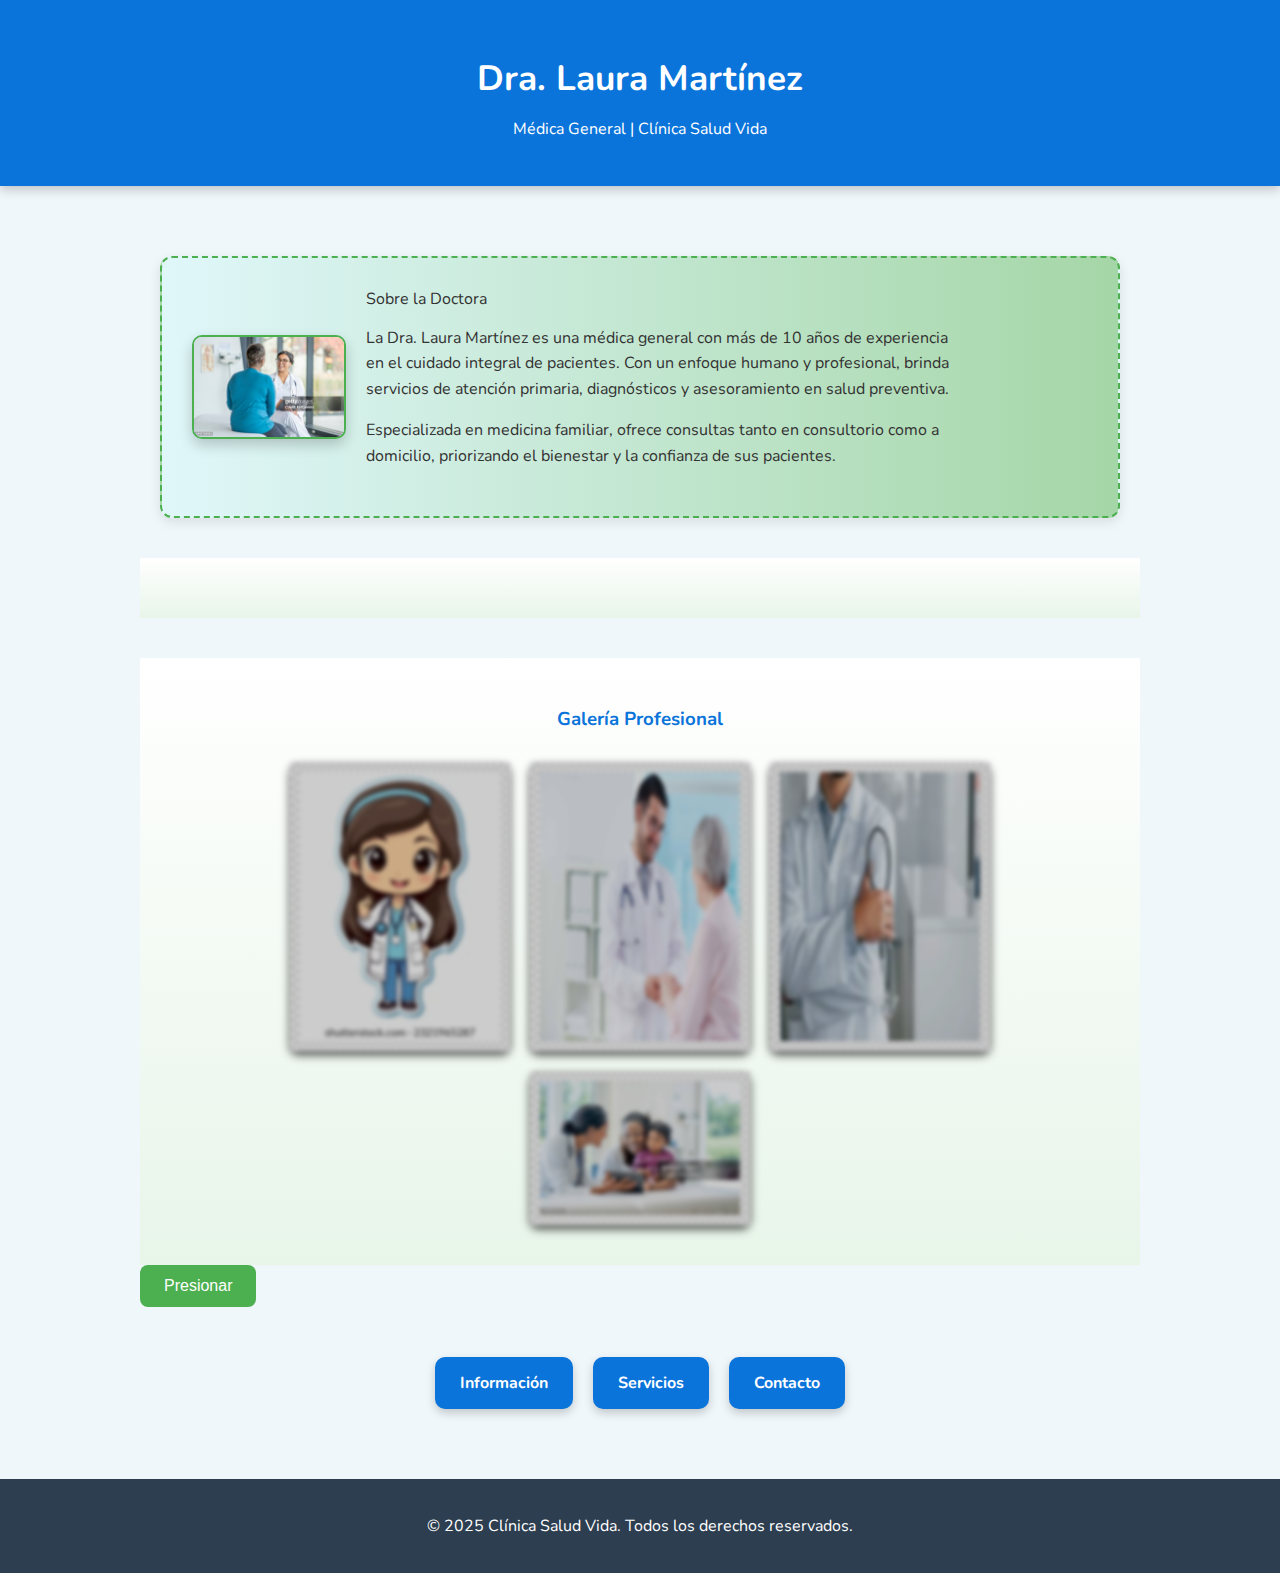
<file: index.html>
<!DOCTYPE html>
<html lang="es">
<head>
  <meta charset="UTF-8" />
  <meta name="viewport" content="width=device-width, initial-scale=1.0" />
  <title>Dra. Laura Martínez | Clínica Salud Vida</title>
  <link href="https://fonts.googleapis.com/css2?family=Nunito:wght@300;700&display=swap" rel="stylesheet" />
  <style>
    body {
      font-family: 'Nunito', sans-serif;
      margin: 0;
      padding: 0;
      background-color: #f0f7fa;
      color: #333;
    }

    header {
      background-color: #0a74da;
      color: white;
      text-align: center;
      padding: 30px 20px;
      box-shadow: 0 4px 10px rgba(0,0,0,0.2);
    }

    header h1 {
      margin-bottom: 10px;
      font-size: 2.2rem;
    }

    main {
      max-width: 1000px;
      margin: 30px auto;
      padding: 20px;
    }

    .perfil {
      display: flex;
      flex-wrap: wrap;
      align-items: center;
      gap: 20px;
      background-color: white;
      padding: 25px;
      border-radius: 12px;
      box-shadow: 0 4px 12px rgba(0, 0, 0, 0.1);
    }

    .perfil img {
      width: 250px;
      border-radius: 12px;
      box-shadow: 0 6px 14px rgba(0,0,0,0.2);
    }

    .info-doctora {
      flex: 1;
    }

    .info-doctora h2 {
      color: #0a74da;
      margin-bottom: 10px;
    }

    .info-doctora p {
      line-height: 1.6;
    }

    .galeria {
      margin-top: 40px;
    }

    .galeria h3 {
      color: #0a74da;
      margin-bottom: 20px;
    }

    .galeria img {
      width: 220px;
      border-radius: 12px;
      margin: 10px;
      transition: transform 0.3s ease;
      box-shadow: 0 4px 10px rgba(0,0,0,0.15);
    }

    .galeria img:hover {
      transform: scale(1.05);
    }

    .botones {
      display: flex;
      justify-content: center;
      gap: 20px;
      margin-top: 50px;
    }

    .botones a {
      background-color: #0a74da;
      color: white;
      padding: 15px 25px;
      border-radius: 10px;
      text-decoration: none;
      font-weight: bold;
      box-shadow: 0 4px 10px rgba(0,0,0,0.2);
      transition: background-color 0.3s ease, transform 0.3s ease;
    }

    .botones a:hover {
      background-color: #084c8a;
      transform: translateY(-4px);
    }

    footer {
      background-color: #0a74da;
      color: white;
      text-align: center;
      padding: 15px;
      margin-top: 50px;
    }
  </style>
</head>
<body>
</style>

<header>
  <h1>Dra. Laura Martínez</h1>
  <p>Médica General | Clínica Salud Vida</p>
</header>
<style>
  .perfil {
    display: flex;
    align-items: center;
    gap: 20px;
    padding: 30px;
    background: linear-gradient(to right, #e0f7fa, #a5d6a7); /* Gradiente de azul claro a verde claro */
    border: 2px dashed #4CAF50;
    border-radius: 12px;
    margin: 20px;
  }

  .perfil img {
    width: 150px;
    height: auto;
    border-radius: 10px;
    border: 2px solid #4CAF50;
  }

  .info-doctora {
    max-width: 600px;
  }
</style>
<style>
  .perfil {
    display: flex;
    align-items: center;
    gap: 20px;
    padding: 30px;
    background: linear-gradient(to right, #e0f7fa, #a5d6a7);
    border: 2px dashed #4CAF50;
    border-radius: 12px;
    margin: 20px;

    /* Animación */
    animation: movimiento-lado-arriba 4s ease-in-out infinite alternate;
  }

  @keyframes movimiento-lado-arriba {
    0% {
      transform: translate(0, 0);
    }
    50% {
      transform: translate(20px, -10px);
    }
    100% {
      transform: translate(0, 0);
    }
  }
</style>

<main>
  <section class="perfil">
    <img src="foto.jpg" alt="Doctora">
    <div class="info-doctora"
      <h2>Sobre la Doctora</h2>
      <p>La Dra. Laura Martínez es una médica general con más de 10 años de experiencia en el cuidado integral de pacientes. Con un enfoque humano y profesional, brinda servicios de atención primaria, diagnósticos y asesoramiento en salud preventiva.</p>
      <p>Especializada en medicina familiar, ofrece consultas tanto en consultorio como a domicilio, priorizando el bienestar y la confianza de sus pacientes.</p>
    </div>
  </section>
</style>
<section class="galeria">
 <style>
  .galeria {
    padding: 30px;
    background: linear-gradient(to bottom, #ffffff, #e8f5e9);
    text-align: center;
  }

  .galeria img {
    width: 200px;
    height: auto;
    margin: 10px;
    border: 10px solid transparent;

    /* Borde con imagen */
    border-image: url('borde.png') 30 round; /* Reemplaza 'borde.png' con tu URL */

    /* Sombra negra */
    box-shadow: 0 4px 8px rgba(0, 0, 0, 0.7);

    border-radius: 8px;
    transition: transform 0.3s ease;
  }

  .galeria img:hover {
    transform: scale(1.05);
  }
</style>
<style>
  .galeria {
    padding: 30px;
    background: linear-gradient(to bottom, #ffffff, #e8f5e9);
    text-align: center;
  }

  .galeria img {
    width: 200px;
    height: auto;
    margin: 10px;
    border: 10px solid transparent;

    /* Borde con imagen */
    border-image: url(miforma03.png) 30 round; /* Reemplaza 'borde.png' con tu URL */

    /* Sombra negra */
    box-shadow: 0 4px 8px rgba(0, 0, 0, 0.7);

    border-radius: 8px;
    transition: transform 0.3s ease;
  }

  .galeria img:hover {
    transform: scale(1.05);
  }
</style>
<style>
  .galeria img {
    width: 200px;
    margin: 10px;
    border-radius: 8px;
    transition: filter 0.4s ease, transform 0.4s ease;
    
    /* Filtro inicial: desenfoque ligero + brillo reducido */
    filter: blur(2px) brightness(0.8);
  }

  .galeria img:hover {
    /* Al pasar el cursor, quita el desenfoque y aumenta brillo y saturación */
    filter: blur(0) brightness(1.1) saturate(1.2);
    transform: scale(1.05);
    cursor: pointer;
  }
</style>

</section>
<section class="galeria">
    <h3>Galería Profesional</h3>
    <div style="display: flex; flex-wrap: wrap; justify-content: center;">
      <img src="imagen 4.webp" alt="Consultorio 1">
      <img src="imagen 3.jpg" alt="Consulta médica">
      <img src="imagen 1.jpg" alt="Doctora atendiendo">
      <img src="imagen 6.jpg" alt="Equipo médico">
    </div>
  </section>
  <style>
  .boton-3d {
    background-color: #4CAF50;
    color: white;
    padding: 12px 24px;
    border: none;
    border-radius: 8px;
    font-size: 1rem;
    cursor: pointer;
    transition: transform 0.3s ease, box-shadow 0.3s ease;
    
    /* Para el efecto 3D */
    perspective: 600px;
  }

  .boton-3d:hover {
    /* Aplicamos transformación 3D al botón */
    transform: rotateX(15deg) rotateY(15deg) translateZ(10px);
    box-shadow: 0 10px 20px rgba(0,0,0,0.3);
  }

  /* Para que la transformación 3D se aplique bien */
  .boton-3d:focus {
    outline: none;
  }
</style>

<button class="boton-3d">Presionar</button>

  <div class="botones">
    <a href="informacion.html">Información</a>

    <a href="servicios.html">Servicios</a>
    <a href="contactos.html">Contacto</a>
  </div>
</main>
<style>
  footer {
    background-color: #2c3e50;
    color: white;
    text-align: center;
    padding: 20px;
    font-size: 1rem;
    
    /* Perspectiva aplicada */
    perspective: 600px; /* Define la profundidad para elementos hijos */
  }

  footer p {
    display: inline-block;
    transition: transform 0.6s ease;
    transform-style: preserve-3d;
  }

  footer:hover p {
    /* Inclinación y leve movimiento en 3D al pasar el cursor */
    transform: rotateX(10deg) rotateY(15deg) translateZ(20px);
  }
</style>

<footer>
  <p>&copy; 2025 Clínica Salud Vida. Todos los derechos reservados.</p>
</footer>

</body>
</html>
</file>
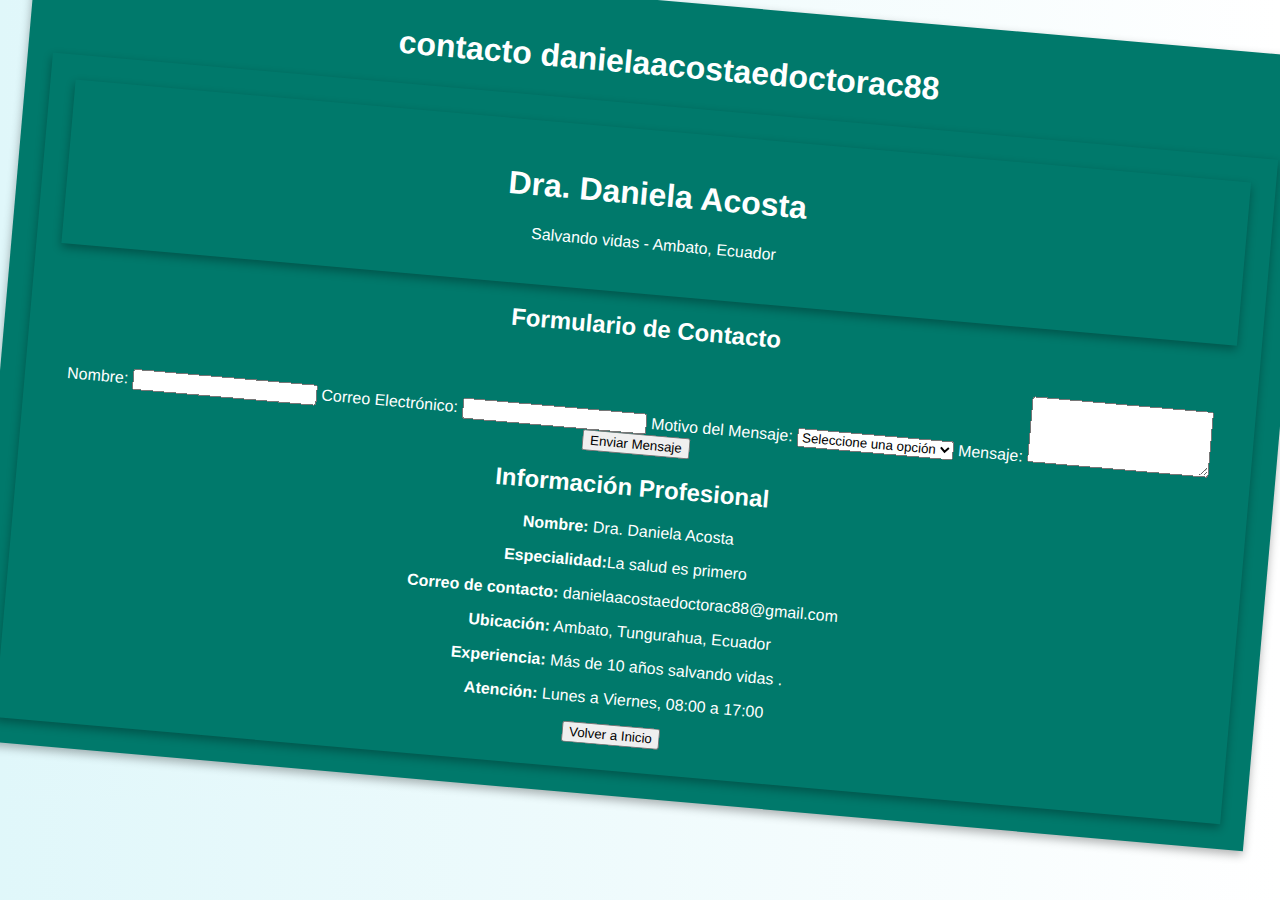
<file: contactos.html>
<!DOCTYPE html>
<html lang="es">
<head>
    <meta charset="UTF-8">
    <meta name="viewport" content="width=device-width, initial-scale=1.0">
    <title>Contacto - Dra. Daniela Acosta</title>
    <style>
        body {
            font-family: "Oswald", sans-serif;
            background: linear-gradient(to right, #e0f7fa, #ffffff);
            margin: 0;
            padding: 0;
        }

        header {
            background-color: #00796b;
            color: white;
            text-align: center;
            padding: 25px;
            box-shadow: 0 4px 10px rgba(0, 0, 0, 0.3);
            transition: transform 1s ease-in-out 0s;
        }
        header:hover {
            transform: rotate(5deg);
             }
        </style>
        <body>
            <header>
                <h1>contacto danielaacostaedoctorac88 </h1>
                <header>
        </body>
    
    </style>
</head>
<body>

    <header>
        <h1>Dra. Daniela Acosta</h1>
        <p>Salvando vidas  - Ambato, Ecuador</p>
    </header>

    <main>
        <form id="contact-form">
            <h2>Formulario de Contacto</h2>

            <label for="name">Nombre:</label>
            <input type="text" id="name" name="name" required>

            <label for="email">Correo Electrónico:</label>
            <input type="email" id="email" name="email" required>

            <label for="service">Motivo del Mensaje:</label>
            <select id="service" name="service" required>
                <option value="">Seleccione una opción</option>
                <option value="consulta">Consulta técnica</option>
                <option value="cita">Solicitar cita</option>
                <option value="otro">Otro</option>
            </select>

            <label for="message">Mensaje:</label>
            <textarea id="message" name="message" rows="4" required></textarea>

            <button type="submit">Enviar Mensaje</button>
        </form>

        <section class="doctora-info">
            <h2>Información Profesional</h2>
            <p><strong>Nombre:</strong> Dra. Daniela Acosta</p>
            <p><strong>Especialidad:</strong>La salud es primero</p>
            <p><strong>Correo de contacto:</strong> danielaacostaedoctorac88@gmail.com</p>
            <p><strong>Ubicación:</strong> Ambato, Tungurahua, Ecuador</p>
            <p><strong>Experiencia:</strong> Más de 10 años salvando vidas .</p>
            <p><strong>Atención:</strong> Lunes a Viernes, 08:00 a 17:00</p>
        </section>

        <button class="boton-regresar" onclick="window.location.href='index.html'">Volver a Inicio</button>
    </main>

</body>
</html>
</file>
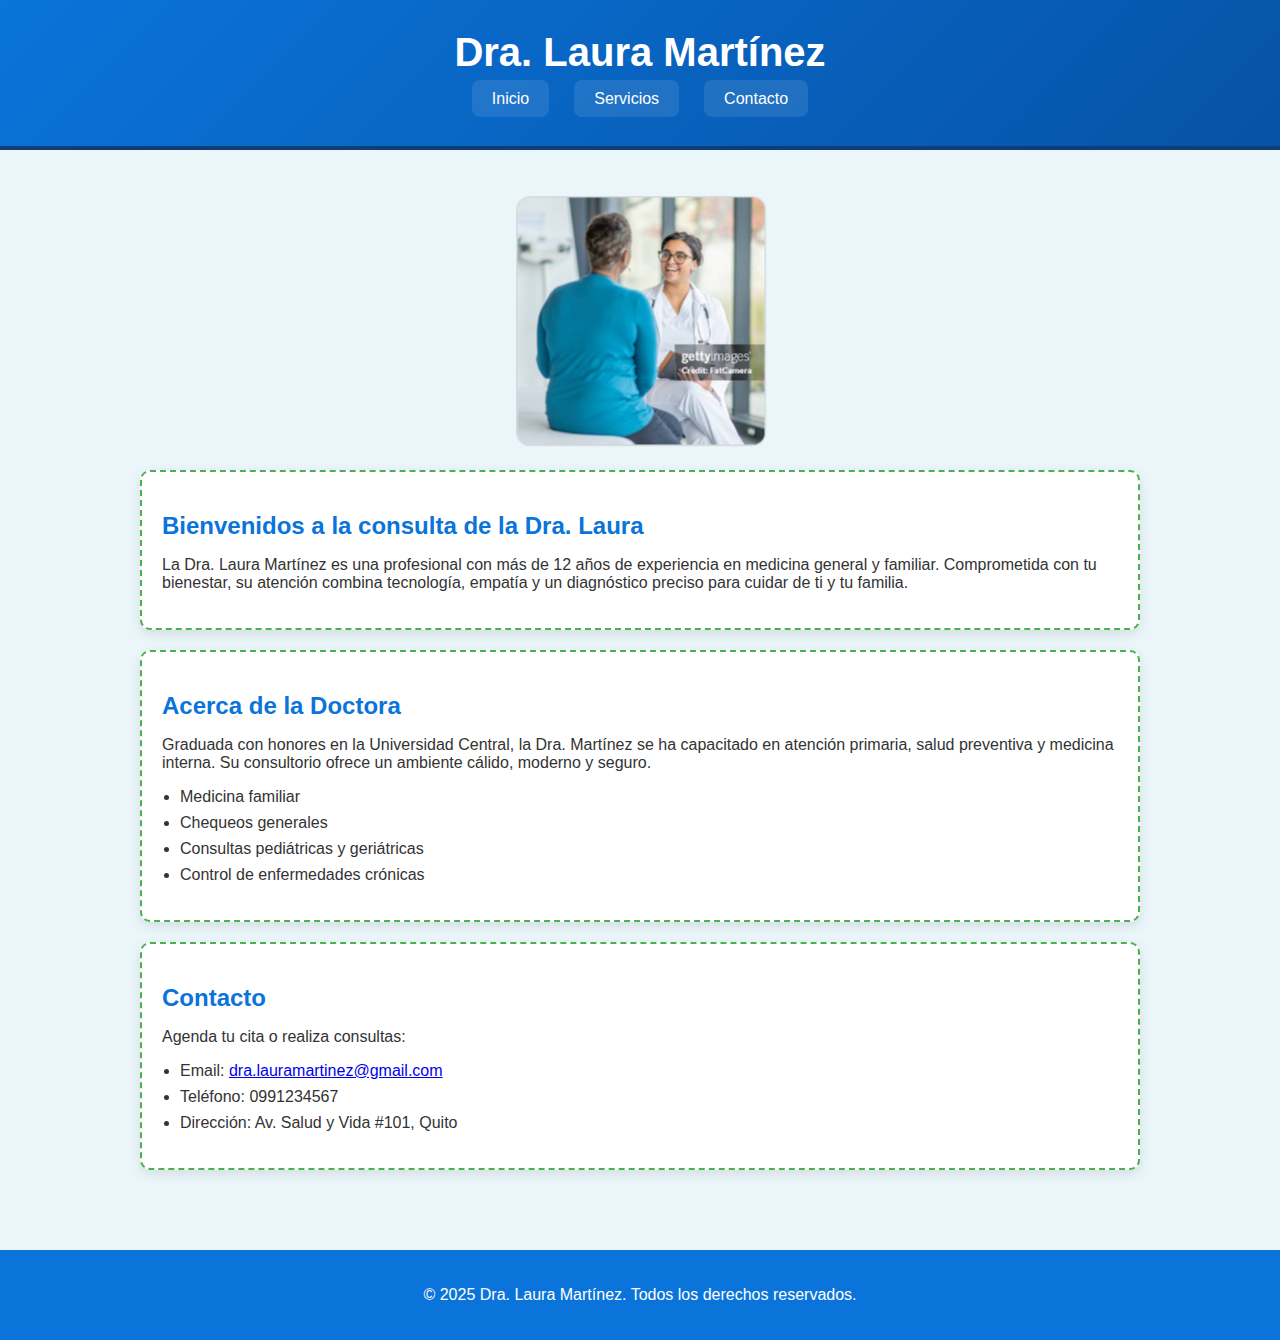
<file: informacion.html>
<!DOCTYPE html>
<html lang="es">
<head>
  <meta charset="UTF-8" />
  <meta name="viewport" content="width=device-width, initial-scale=1.0" />
  <title>Dra. Laura Martínez</title>
  <style>
    body {
      font-family: 'Segoe UI', sans-serif;
      margin: 0;
      padding: 0;
      background-color: #eaf6f9;
      color: #333;
      overflow-x: hidden;
    }

    header {
      background: linear-gradient(135deg, #0a74da, #0653a6);
      color: white;
      padding: 30px 20px;
      text-align: center;
      border-bottom: 4px solid #0e3d77;
    }

    header h1 {
      margin: 0;
      font-size: 2.5em;
    }

    nav ul {
      list-style: none;
      padding: 0;
      margin: 15px 0 0;
      display: flex;
      justify-content: center;
      gap: 25px;
    }

    nav ul li a {
      color: white;
      text-decoration: none;
      padding: 10px 20px;
      border-radius: 8px;
      background-color: rgba(255, 255, 255, 0.1);
      transition: background-color 0.3s ease;
    }

    nav ul li a:hover {
      background-color: rgba(255, 255, 255, 0.3);
    }

    main {
      max-width: 1000px;
      margin: 40px auto;
      padding: 20px;
    }

    section {
      background-color: white;
      padding: 25px;
      margin-bottom: 30px;
      border-radius: 12px;
      box-shadow: 0 4px 12px rgba(0,0,0,0.1);
    }

    section h2 {
      color: #0a74da;
      margin-bottom: 15px;
    }

    .cube-container {
      width: 220px;
      height: 220px;
      margin: 0 auto 40px;
      perspective: 1000px;
    }

    .cube {
      width: 100%;
      height: 100%;
      position: relative;
      transform-style: preserve-3d;
      transform: rotateX(0deg) rotateY(0deg);
      transition: transform 10s linear;
    }

    .cube-face {
      position: absolute;
      width: 100%;
      height: 100%;
      backface-visibility: hidden;
      display: flex;
      align-items: center;
      justify-content: center;
      border: 1px solid #ccc;
      background-color: #fff;
      border-radius: 12px;
      overflow: hidden;
    }

    .cube-face img {
      width: 100%;
      height: 100%;
      object-fit: cover;
    }

    .front  { transform: translateZ(110px); }
    .back   { transform: rotateY(180deg) translateZ(110px); }
    .right  { transform: rotateY(90deg) translateZ(110px); }
    .left   { transform: rotateY(-90deg) translateZ(110px); }
    .top    { transform: rotateX(90deg) translateZ(110px); }
    .bottom { transform: rotateX(-90deg) translateZ(110px); }

    body:hover .cube {
      transform: rotateY(720deg) rotateX(360deg);
    }

    footer {
      text-align: center;
      padding: 20px;
      background-color: #0a74da;
      color: white;
      margin-top: 40px;
    }

    ul {
      padding-left: 18px;
    }

    ul li {
      margin-bottom: 8px;
    }
  </style>
</head>
<body>
  <header>
    <h1>Dra. Laura Martínez</h1>
    <nav>
      <ul>
        <li><a href="index.html">Inicio</a></li>
        <li><a href="servicios.html">Servicios</a></li>
        <li><a href="contactos.html">Contacto</a></li>
      </ul>
    </nav>
  </header>

  <main>
    <div class="cube-container">
      <div class="cube">
        <div class="cube-face front"><img src="foto.jpg" alt="Frente"></div>
        <div class="cube-face back"><img src="foto.jpg" alt="Atrás"></div>
        <div class="cube-face right"><img src="foto.jpg" alt="Derecha"></div>
        <div class="cube-face left"><img src="imagen 1.jpg" alt="Izquierda"></div>
        <div class="cube-face top"><img src="foto.jpg" alt="Arriba"></div>
        <div class="cube-face bottom"><img src="imagen 1.jpg" alt="Abajo"></div>
      </div>
    </div>
    <style>
  section {
    border: 2px dashed #4CAF50; /* Puedes cambiar el color y grosor */
    padding: 20px;
    margin-bottom: 20px;
    border-radius: 10px; /* Opcional, para esquinas redondeadas */
  }
</style>

    <section id="home">
      <h2>Bienvenidos a la consulta de la Dra. Laura</h2>
      <p>La Dra. Laura Martínez es una profesional con más de 12 años de experiencia en medicina general y familiar. Comprometida con tu bienestar, su atención combina tecnología, empatía y un diagnóstico preciso para cuidar de ti y tu familia.</p>
    </section>

    <section id="about">
      <h2>Acerca de la Doctora</h2>
      <p>Graduada con honores en la Universidad Central, la Dra. Martínez se ha capacitado en atención primaria, salud preventiva y medicina interna. Su consultorio ofrece un ambiente cálido, moderno y seguro.</p>
      <ul>
        <li>Medicina familiar</li>
        <li>Chequeos generales</li>
        <li>Consultas pediátricas y geriátricas</li>
        <li>Control de enfermedades crónicas</li>
      </ul>
    </section>

    <section id="contact">
      <h2>Contacto</h2>
      <p>Agenda tu cita o realiza consultas:</p>
      <ul>
        <li>Email: <a href="mailto:dra.lauramartinez@gmail.com">dra.lauramartinez@gmail.com</a></li>
        <li>Teléfono: 0991234567</li>
        <li>Dirección: Av. Salud y Vida #101, Quito</li>
      </ul>
    </section>
  </main>

  <footer>
    <p>&copy; 2025 Dra. Laura Martínez. Todos los derechos reservados.</p>
  </footer>
</body>
</html>
</file>
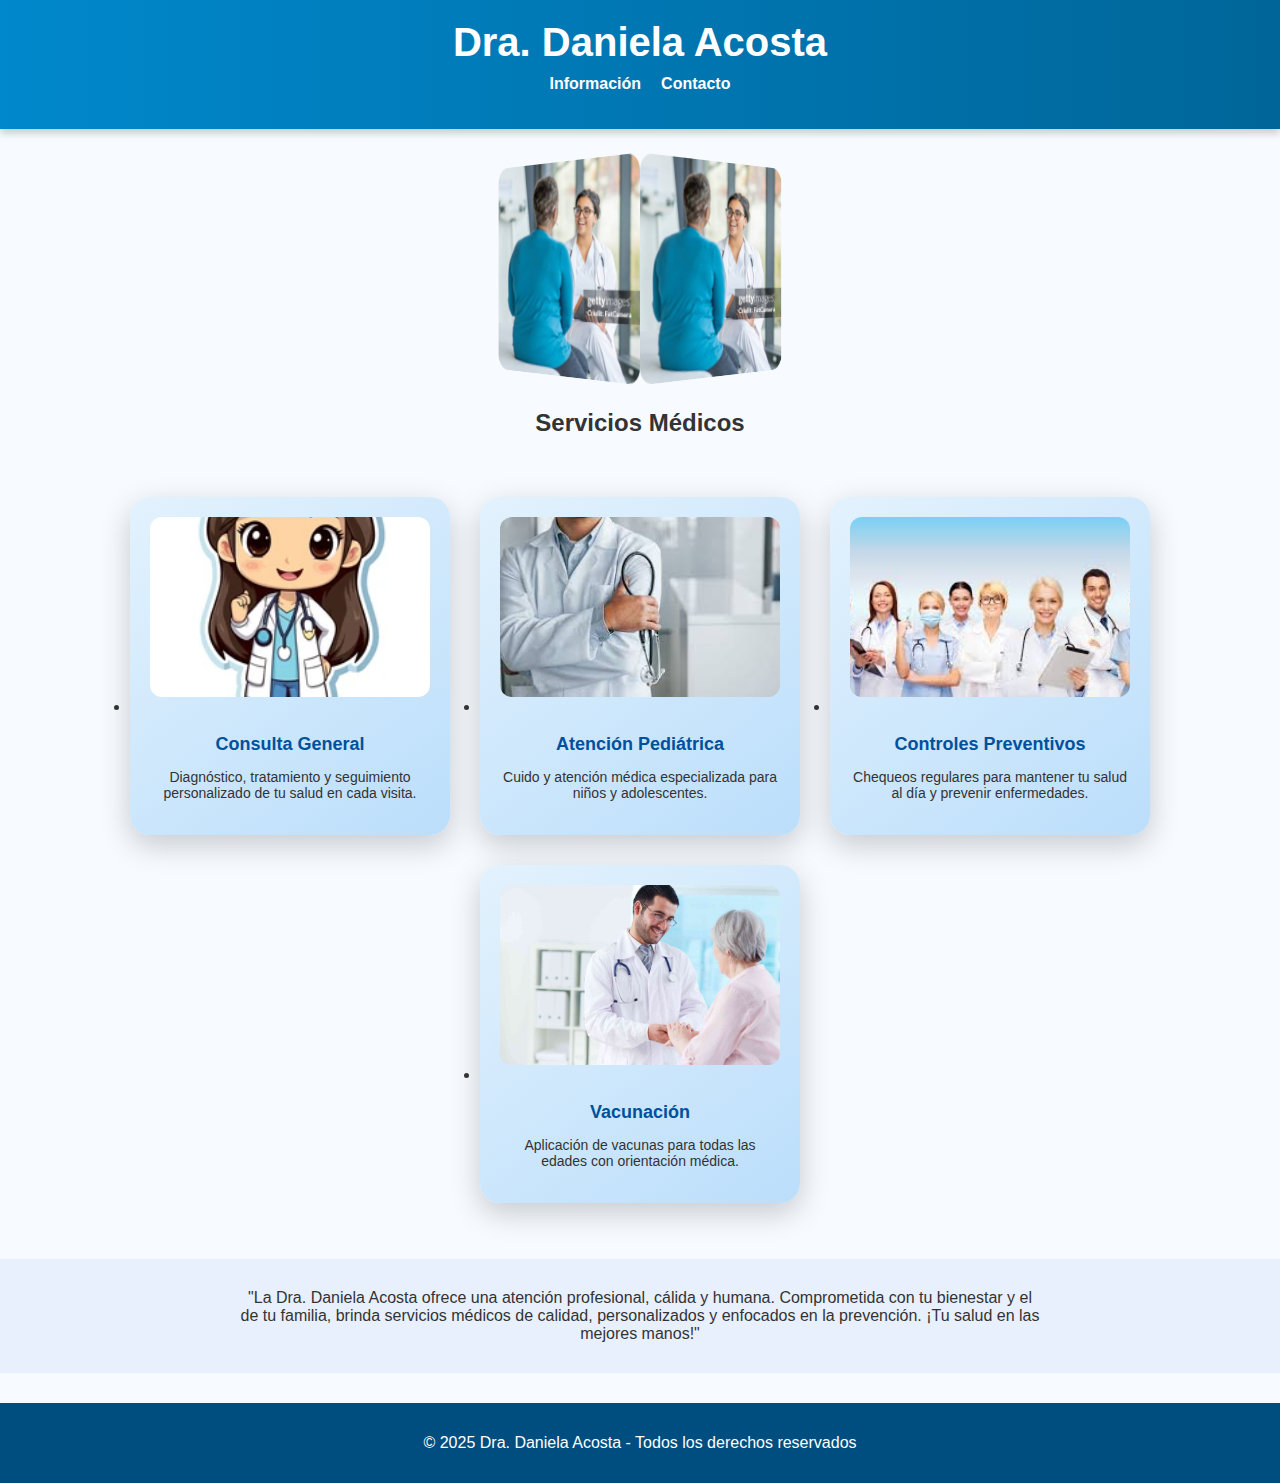
<file: servicios.html>
<!DOCTYPE html>
<html lang="es">
<head>
    <meta charset="UTF-8">
    <meta name="viewport" content="width=device-width, initial-scale=1.0">
    <title>Servicios - Dra. Daniela Acosta</title>
    <style>
        body {
            font-family: 'Segoe UI', sans-serif;
            background-color: #f7fbff;
            margin: 0;
            padding: 0;
            color: #333;
        }

        header {
            background: linear-gradient(90deg, #0088cc, #006699);
            color: white;
            text-align: center;
            padding: 20px 0;
            box-shadow: 0 4px 8px rgba(0, 0, 0, 0.2);
        }

        header h1 {
            margin: 0;
            font-size: 2.5em;
        }

        nav ul {
            list-style: none;
            padding: 0;
            display: flex;
            justify-content: center;
            gap: 20px;
            margin-top: 10px;
        }

        nav ul li a {
            color: white;
            text-decoration: none;
            font-weight: bold;
        }

        nav ul li a:hover {
            text-decoration: underline;
        }

        .servicios-lista {
            display: flex;
            flex-wrap: wrap;
            justify-content: center;
            gap: 30px;
            padding: 40px 20px;
        }

        .servicio-item {
            width: 280px;
            background: linear-gradient(145deg, #e3f2fd, #bbdefb);
            border-radius: 20px;
            box-shadow: 0 10px 30px rgba(0, 0, 0, 0.2);
            padding: 20px;
            text-align: center;
            transition: transform 0.4s ease, box-shadow 0.4s ease;
            animation: flotar 3s ease-in-out infinite;
            cursor: pointer;
        }

        .servicio-item:hover {
            transform: translateY(-10px) translateX(10px);
            box-shadow: 0 25px 40px rgba(0, 0, 0, 0.3);
        }

        .servicio-item img {
            width: 100%;
            height: 180px;
            object-fit: cover;
            border-radius: 12px;
            margin-bottom: 15px;
        }

        .servicio-item h3 {
            font-size: 18px;
            margin-bottom: 10px;
            color: #00509e;
        }

        .servicio-item p {
            font-size: 14px;
            color: #333;
        }

        @keyframes flotar {
            0% { transform: translateY(0); }
            50% { transform: translateY(-8px); }
            100% { transform: translateY(0); }
        }

        .reseña-perspectiva {
            background-color: #e8f0fe;
            padding: 30px;
            text-align: center;
        }

        .reseña-perspectiva p {
            max-width: 800px;
            margin: auto;
            font-size: 16px;
        }

        .cube-container {
            width: 200px;
            height: 200px;
            margin: 40px auto;
            perspective: 1000px;
        }

        .cube {
            position: relative;
            width: 100%;
            height: 100%;
            transform-style: preserve-3d;
            transform-origin: 50% 50%;
            transform: rotateY(45deg) rotateX(0deg);
            transition: transform 10s ease-in-out;
        }

        .cube-face {
            position: absolute;
            width: 100%;
            height: 100%;
            background: none;
            backface-visibility: hidden;
            display: flex;
            justify-content: center;
            align-items: center;
        }

        .cube-face img {
            width: 100%;
            height: 100%;
            object-fit: cover;
            border-radius: 15px;
        }

        .cube-face.front  { transform: translateZ(100px); }
        .cube-face.back   { transform: rotateY(180deg) translateZ(100px); }
        .cube-face.right  { transform: rotateY(90deg) translateZ(100px); }
        .cube-face.left   { transform: rotateY(-90deg) translateZ(100px); }
        .cube-face.top    { transform: rotateX(90deg) translateZ(100px); }
        .cube-face.bottom { transform: rotateX(-90deg) translateZ(100px); }

        body:hover .cube {
            transform: rotateY(405deg) rotateX(360deg);
        }

        footer {
            background-color: #004d80;
            color: white;
            text-align: center;
            padding: 15px;
            margin-top: 30px;
        }
    </style>
</head>
<body>
    <header>
        <h1>Dra. Daniela Acosta</h1>
        <nav>
            <ul>
                <li><a href="informacion.html">Información</a></li>
                <li><a href="contactos.html">Contacto</a></li>
            </ul>
        </nav>
    </header>

    <main>
        <!-- Cubo giratorio -->
        <div class="cube-container">
            <div class="cube">
                <div class="cube-face front"><img src="foto.jpg" alt="Dra. Daniela"></div>
                <div class="cube-face back"><img src="foto.jpg" alt="Consulta Médica"></div>
                <div class="cube-face right"><img src="foto.jpg" alt="Chequeos"></div>
                <div class="cube-face left"><img src="foto.jpg" alt="Atención Pacientes"></div>
                <div class="cube-face top"><img src="foto.jpg" alt="Salud y Bienestar"></div>
                <div class="cube-face bottom"><img src="foto.jpg" alt="Servicios Médicos"></div>
            </div>

        </div>
<style>
  /* Contenedor de la galería para perspectiva */
  .galeria-contenedor {
    display: flex;
    flex-wrap: wrap;
    justify-content: center;
    gap: 20px;
    perspective: 800px; /* Para efectos 3D */
  }

  /* Cada item, que contiene un enlace y una imagen */
  .item-galeria {
    width: 220px;
    border-radius: 8px;
    overflow: hidden;
    box-shadow: 0 4px 10px rgba(0,0,0,0.3);
    background: #fff;
    text-align: center;
    transition: box-shadow 0.3s ease;
  }

  .item-galeria:hover {
    box-shadow: 0 12px 30px rgba(0,0,0,0.6);
  }

  /* El enlace que envuelve la imagen */
  .item-galeria a {
    display: block;
    transform-style: preserve-3d;
    transition: transform 0.4s ease;
    animation: movimiento-lateral 3s ease-in-out infinite alternate;
  }

  /* Animación de movimiento lateral suave */
  @keyframes movimiento-lateral {
    0% {
      transform: rotateY(-5deg) translateX(-5px);
    }
    50% {
      transform: rotateY(5deg) translateX(5px);
    }
    100% {
      transform: rotateY(-5deg) translateX(-5px);
    }
  }

  /* Al pasar el cursor por el enlace, intensifica la rotación y detiene el movimiento */
  .item-galeria a:hover {
    animation-play-state: paused;
    transform: rotateY(15deg) translateX(10px) translateZ(20px);
    box-shadow: 0 12px 30px rgba(0,0,0,0.8);
  }

  .item-galeria img {
    width: 100%;
    display: block;
    backface-visibility: hidden;
  }

  .nombre-imagen {
    padding: 10px;
    font-weight: bold;
    background-color: #f0f0f0;
    border-top: 1px solid #ddd;
    color: #333;
  }
</style>
  </div>
</section>

        <section id="servicios">
            <h2 style="text-align:center;">Servicios Médicos</h2>
            <ul class="servicios-lista">
                <li class="servicio-item">
                    <img src="imagen 4.webp" alt="Consulta General">
                    <h3>Consulta General</h3>
                    <p>Diagnóstico, tratamiento y seguimiento personalizado de tu salud en cada visita.</p>
                </li>
                <li class="servicio-item">
                    <img src="imagen 1.jpg" alt="Atención Pediátrica">
                    <h3>Atención Pediátrica</h3>
                    <p>Cuido y atención médica especializada para niños y adolescentes.</p>
                </li>
                <li class="servicio-item">
                    <img src="imagen 2.jpg" alt="Controles Médicos">
                    <h3>Controles Preventivos</h3>
                    <p>Chequeos regulares para mantener tu salud al día y prevenir enfermedades.</p>
                </li>
                <li class="servicio-item">
                    <img src="imagen 3.jpg" alt="Vacunación">
                    <h3>Vacunación</h3>
                    <p>Aplicación de vacunas para todas las edades con orientación médica.</p>
                </li>
            </ul>
        </section>

        <section class="reseña-perspectiva">
            <p>"La Dra. Daniela Acosta ofrece una atención profesional, cálida y humana. Comprometida con tu bienestar y el de tu familia, brinda servicios médicos de calidad, personalizados y enfocados en la prevención. ¡Tu salud en las mejores manos!"</p>
        </section>
    </main>

    <footer>
        <p>&copy; 2025 Dra. Daniela Acosta - Todos los derechos reservados</p>
    </footer>
</body>
</html>
</file>
